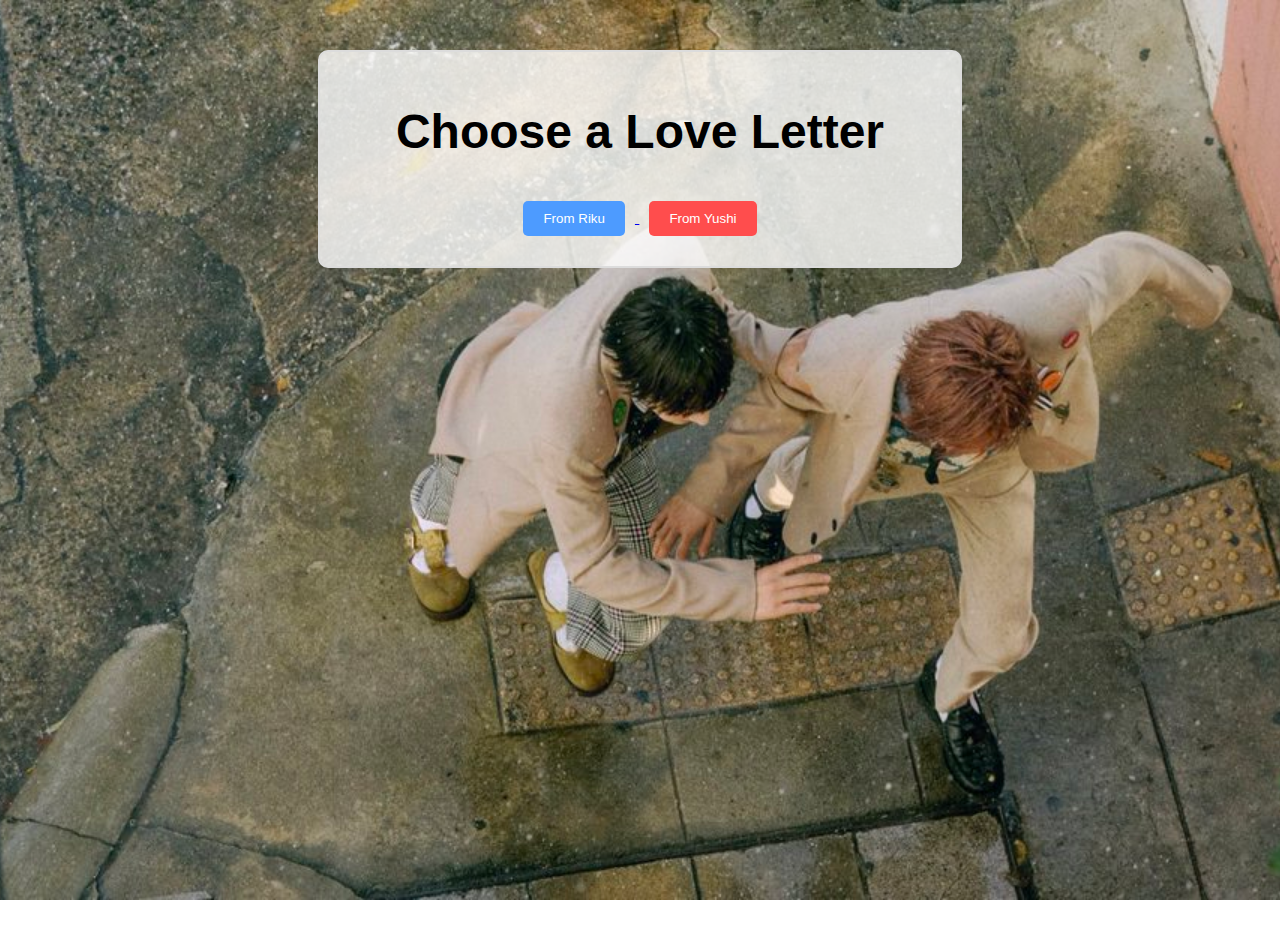
<file: index.html>
<!DOCTYPE html>
<html lang="en">
<head>
    <meta charset="UTF-8">
    <meta name="viewport" content="width=device-width, initial-scale=1.0">
    <title>Choose a Love Letter</title>
    <link rel="stylesheet" href="style.css">
</head>
<body class="index-page">
    <div class="container">
        <div class="title">
            <h1>Choose a Love Letter</h1>
        </div>

        <!-- Link to Yushi's love letter page -->
        <a href="yushi_to_riku.html">
            <button class="show-button riku">From Riku</button>
        </a>
        
        <!-- Link to Riku's love letter page -->
        <a href="riku_to_yushi.html">
            <button class="show-button yushi">From Yushi</button>
        </a>
    </div>
</body>
</html>
</file>
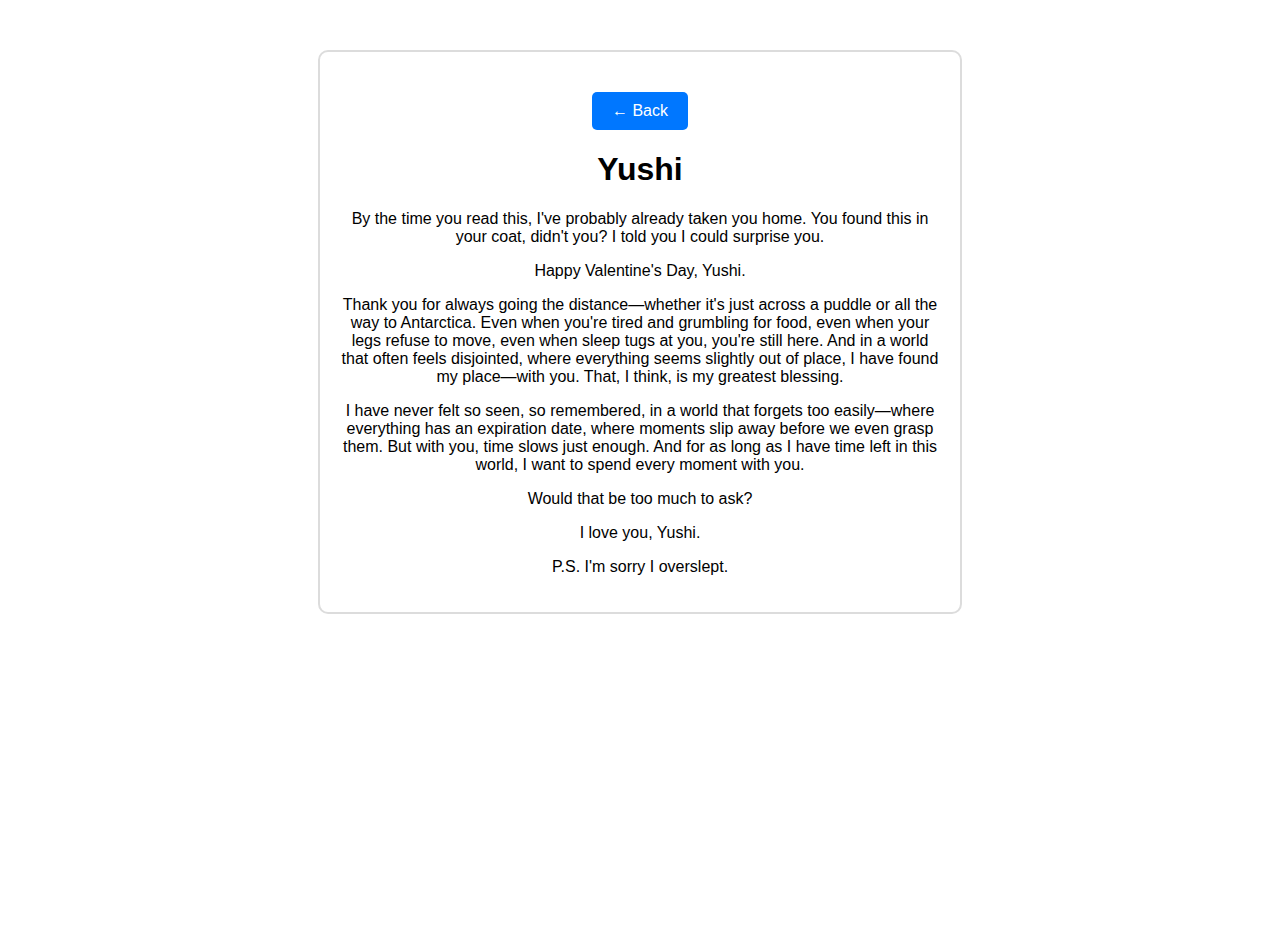
<file: riku_to_yushi.html>
<!DOCTYPE html>
<html lang="en">
<head>
    <meta charset="UTF-8">
    <meta name="viewport" content="width=device-width, initial-scale=1.0">
    <title>To Yushi</title>
    <link rel="stylesheet" href="style.css">
</head>
<body class="riku-to-yushi-page">
    <div class="container">
        <!-- Back Button -->
        <a href="index.html" class="back-button">← Back</a>
        <div class="letter">
           <h1>Yushi</h1>
            <p>By the time you read this, I've probably already taken you home. You found this in your coat, didn't you? I told you I could surprise you.</p>
            <p>Happy Valentine's Day, Yushi.</p>
            <p>Thank you for always going the distance—whether it's just across a puddle or all the way to Antarctica. Even when you're tired and grumbling for food, even when your legs refuse to move, even when sleep tugs at you, you're still here. And in a world that often feels disjointed, where everything seems slightly out of place, I have found my place—with you. That, I think, is my greatest blessing.</p>
            <p>I have never felt so seen, so remembered, in a world that forgets too easily—where everything has an expiration date, where moments slip away before we even grasp them. But with you, time slows just enough. And for as long as I have time left in this world, I want to spend every moment with you.</p>
            <p>Would that be too much to ask?</p>
            <p>I love you, Yushi.</p>
            <p>P.S. I'm sorry I overslept.</p>
        </div>
    </div>
</body>
</html>
</file>
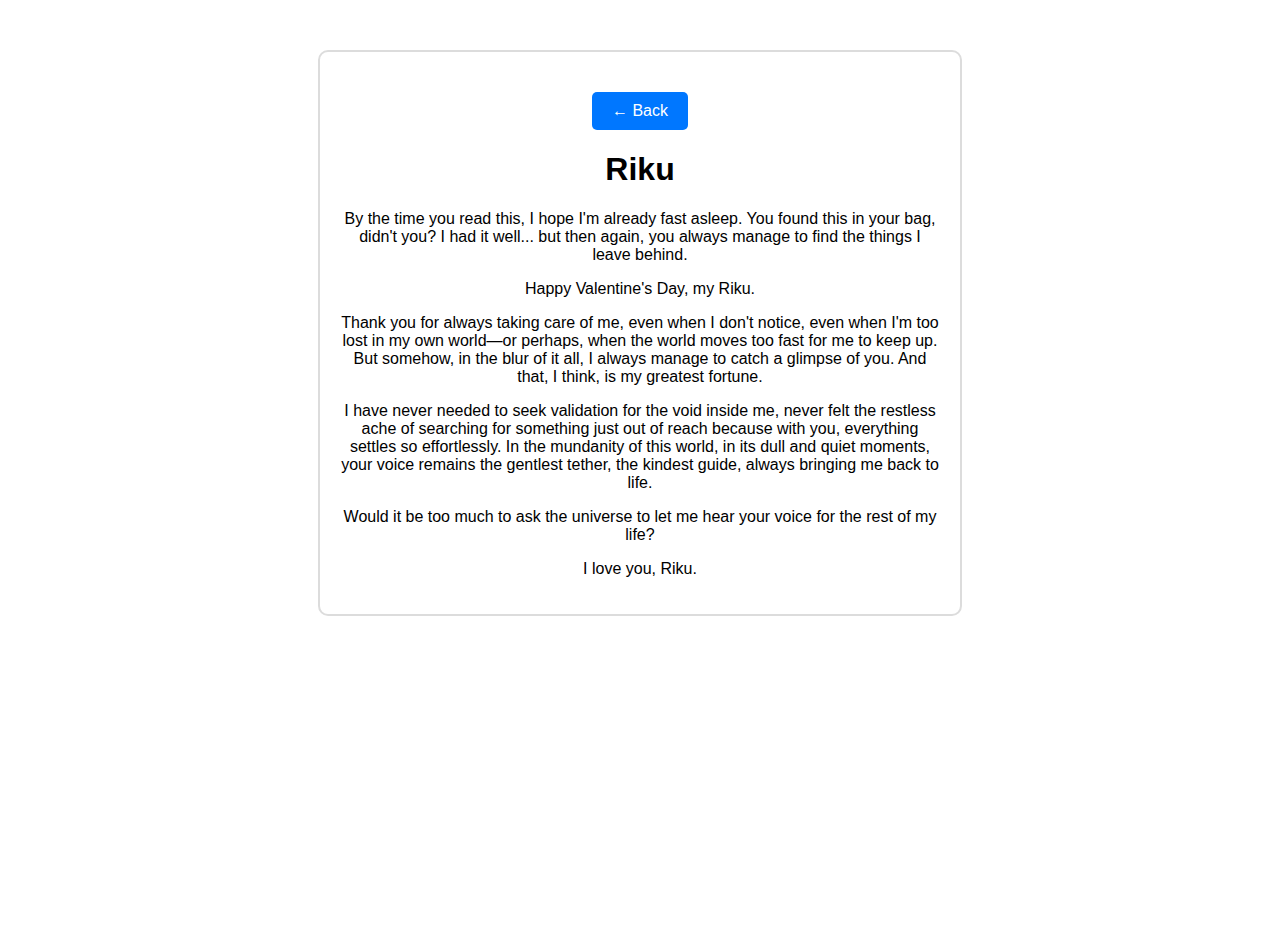
<file: yushi_to_riku.html>
<!DOCTYPE html>
<html lang="en">
<head>
    <meta charset="UTF-8">
    <meta name="viewport" content="width=device-width, initial-scale=1.0">
    <title>To Riku</title>
    <link rel="stylesheet" href="style.css">
</head>
<body class="yushi-to-riku-page">
    <div class="container">
        <!-- Back Button -->
        <a href="index.html" class="back-button">← Back</a>
        <div class="letter">
            <h1>Riku</h1>
            <p>By the time you read this, I hope I'm already fast asleep. You found this in your bag, didn't you? I had it well... but then again, you always manage to find the things I leave behind.</p>
            <p>Happy Valentine's Day, my Riku.</p>
            <p>Thank you for always taking care of me, even when I don't notice, even when I'm too lost in my own world—or perhaps, when the world moves too fast for me to keep up. But somehow, in the blur of it all, I always manage to catch a glimpse of you. And that, I think, is my greatest fortune.</p>
            <p>I have never needed to seek validation for the void inside me, never felt the restless ache of searching for something just out of reach because with you, everything settles so effortlessly. In the mundanity of this world, in its dull and quiet moments, your voice remains the gentlest tether, the kindest guide, always bringing me back to life.</p>
            <p>Would it be too much to ask the universe to let me hear your voice for the rest of my life?</p>
            <p>I love you, Riku.</p>
        </div>
    </div>
</body>
</html>
</file>
<file: style.css>
/* General Styles for All Pages */
body {
    font-family: Arial, sans-serif;
    text-align: center;
    color: #000000;
    margin: 0;
    padding: 0;
    height: 100vh;
}

.container {
    margin: 50px auto;
    padding: 20px;
    border: 2px solid #dcdcdc;
    border-radius: 10px;
    width: 80%;
    max-width: 600px;
    background-color: rgba(255, 255, 255, 0.8);
}

.title {
    font-size: 24px;
    margin-bottom: 20px;
}

.show-button {
    padding: 10px 20px;
    color: white;
    border: none;
    border-radius: 5px;
    cursor: pointer;
    margin: 10px;
    position: relative;
    z-index: 1;
    transition: background-color 0.3s ease;
}

/* Button for From Riku */
.show-button.riku {
    background-color: #4D9BFF;
}

.show-button.riku:hover {
    background-color: #0077ff;
}

/* Button for From Yushi */
.show-button.yushi {
    background-color: #FF4D4D;
}

.show-button.yushi:hover {
    background-color: #ff0033;
}

/* Button Hover Effect */
.show-button:hover {
    background-color: #e43e3e;
}

/* Back Button Styles */
.back-button {
    background-color: #0077ff;
    padding: 10px 20px;
    color: white;
    text-decoration: none;
    border-radius: 5px;
    margin-top: 20px;
    display: inline-block;
}

.back-button:hover {
    background-color: #005bb5;
}

/* Page Specific Background Images */
body.index-page {
    background-image: url('images/background-main-image.png'); /* Background for homepage */
    background-size: cover;
    background-position: center;
    background-attachment: fixed;
}

body.yushi-to-riku {
    background-image: url('images/yushi_to_riku.png'); /* Background for Yushi to Riku page */
    background-size: cover;
    background-position: center;
    background-attachment: fixed;
}

body.riku-to-yushi {
    background-image: url('images/riku_to_yushi.png'); /* Background for Riku to Yushi page */
    background-size: cover;
    background-position: center;
    background-attachment: fixed;
}
</file>
